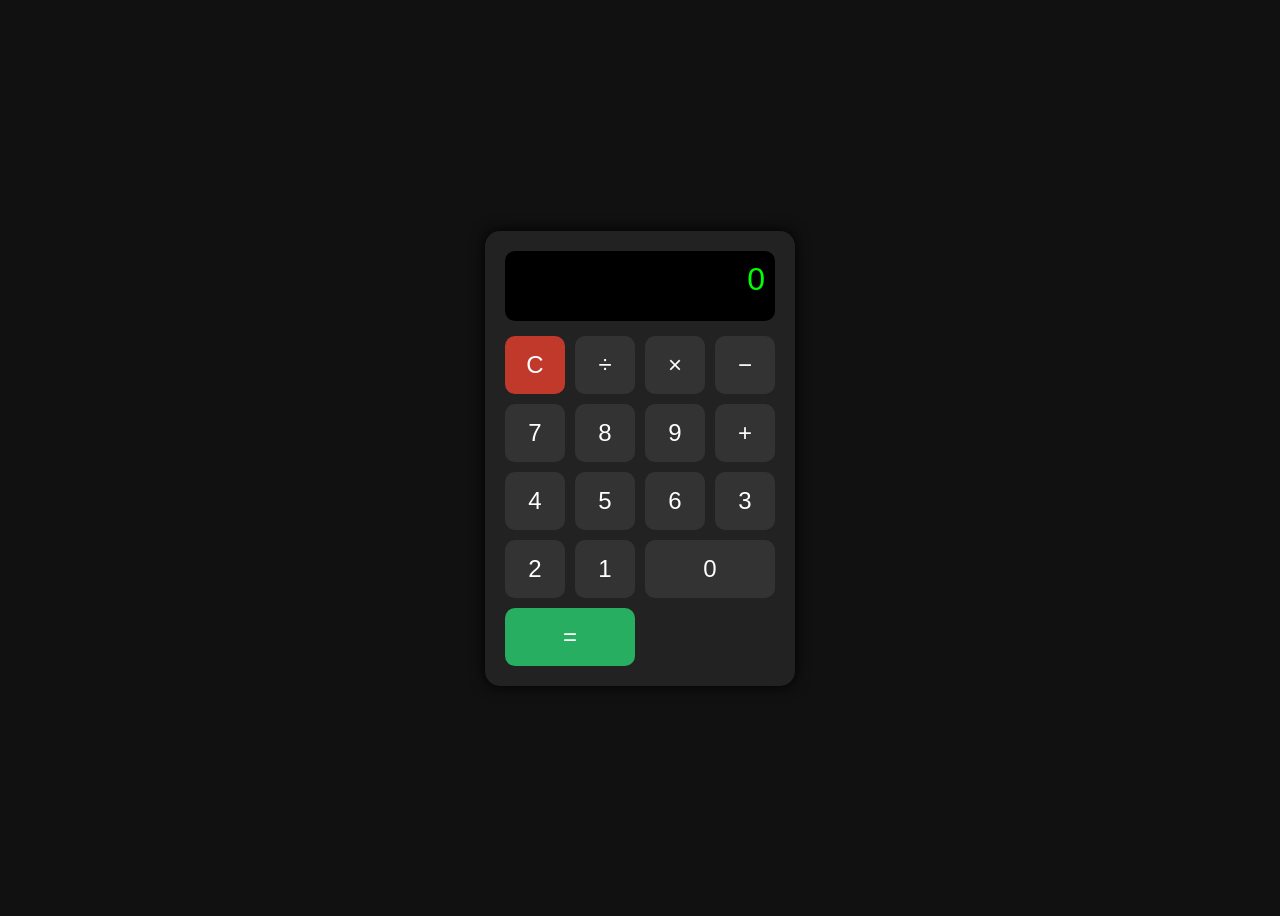
<file: index.html>
<!DOCTYPE html>
<html lang="pt-br">

<head>
    <meta charset="UTF-8">
    <title>Calculadora</title>
<link rel="stylesheet" href="style.css">
</head>

<body>
    <div class="calculadora">
        <div id="tela" class="tela">0</div>
        <div class="botoes">
            <button onclick="limpar()" class="limpar">C</button>
            <button onclick="inserir('/')">÷</button>
            <button onclick="inserir('*')">×</button>
            <button onclick="inserir('-')">−</button>

            <button onclick="inserir('7')">7</button>
            <button onclick="inserir('8')">8</button>
            <button onclick="inserir('9')">9</button>
            <button onclick="inserir('+')" class="operador">+</button>

            <button onclick="inserir('4')">4</button>
            <button onclick="inserir('5')">5</button>
            <button onclick="inserir('6')">6</button>

            <button onclick="inserir('3')">3</button>
            <button onclick="inserir('2')">2</button>
            <button onclick="inserir('1')">1</button>

            <button onclick="inserir('0')" style="grid-column: span 2;">0</button>
            <button onclick="calcular()" class="igual">=</button>

        </div>
    </div>


    <script>
        let tela = document.getElementById('tela');
        let expressao = '';

        function inserir(valor) {
            if (tela.innerText === '0' || tela.innerText === 'Erro') {
                tela.innerText = valor;
            } else {
                tela.innerText += valor;
            }
        }

        function limpar() {
            tela.innerText = '0';
        }

        function calcular() {
            try {
                let resultado = eval(tela.innerText);
                tela.innerText = resultado;
            } catch (e) {
                tela.innerText = 'Erro';
            }
        }
    </script>
</body>

</html>
</file>
<file: style.css>
body {
            background: #111;
            font-family: Arial, sans-serif;
            display: flex;
            justify-content: center;
            align-items: center;
            height: 100vh;
        }

        .calculadora {
            background: #222;
            padding: 20px;
            border-radius: 15px;
            box-shadow: 0 0 15px #000;
        }

        .tela {
            background: #000;
            color: #0f0;
            font-size: 2em;
            text-align: right;
            padding: 10px;
            margin-bottom: 15px;
            border-radius: 10px;
            height: 50px;
        }

        .botoes {
            display: grid;
            grid-template-columns: repeat(4, 60px);
            gap: 10px;
        }

        button {
            font-size: 1.5em;
            padding: 15px;
            border: none;
            border-radius: 10px;
            background: #333;
            color: white;
            cursor: pointer;
            transition: transform 0.1s ease, opacity 0.2s ease;
        }

        button:hover {
            opacity: 0.8;
            transform: scale(1.05);
        }

        .operador {}

        .igual {
            background: #27ae60;
            grid-column: span 2;
        }

        .limpar {
            background: #c0392b;
        }
</file>
